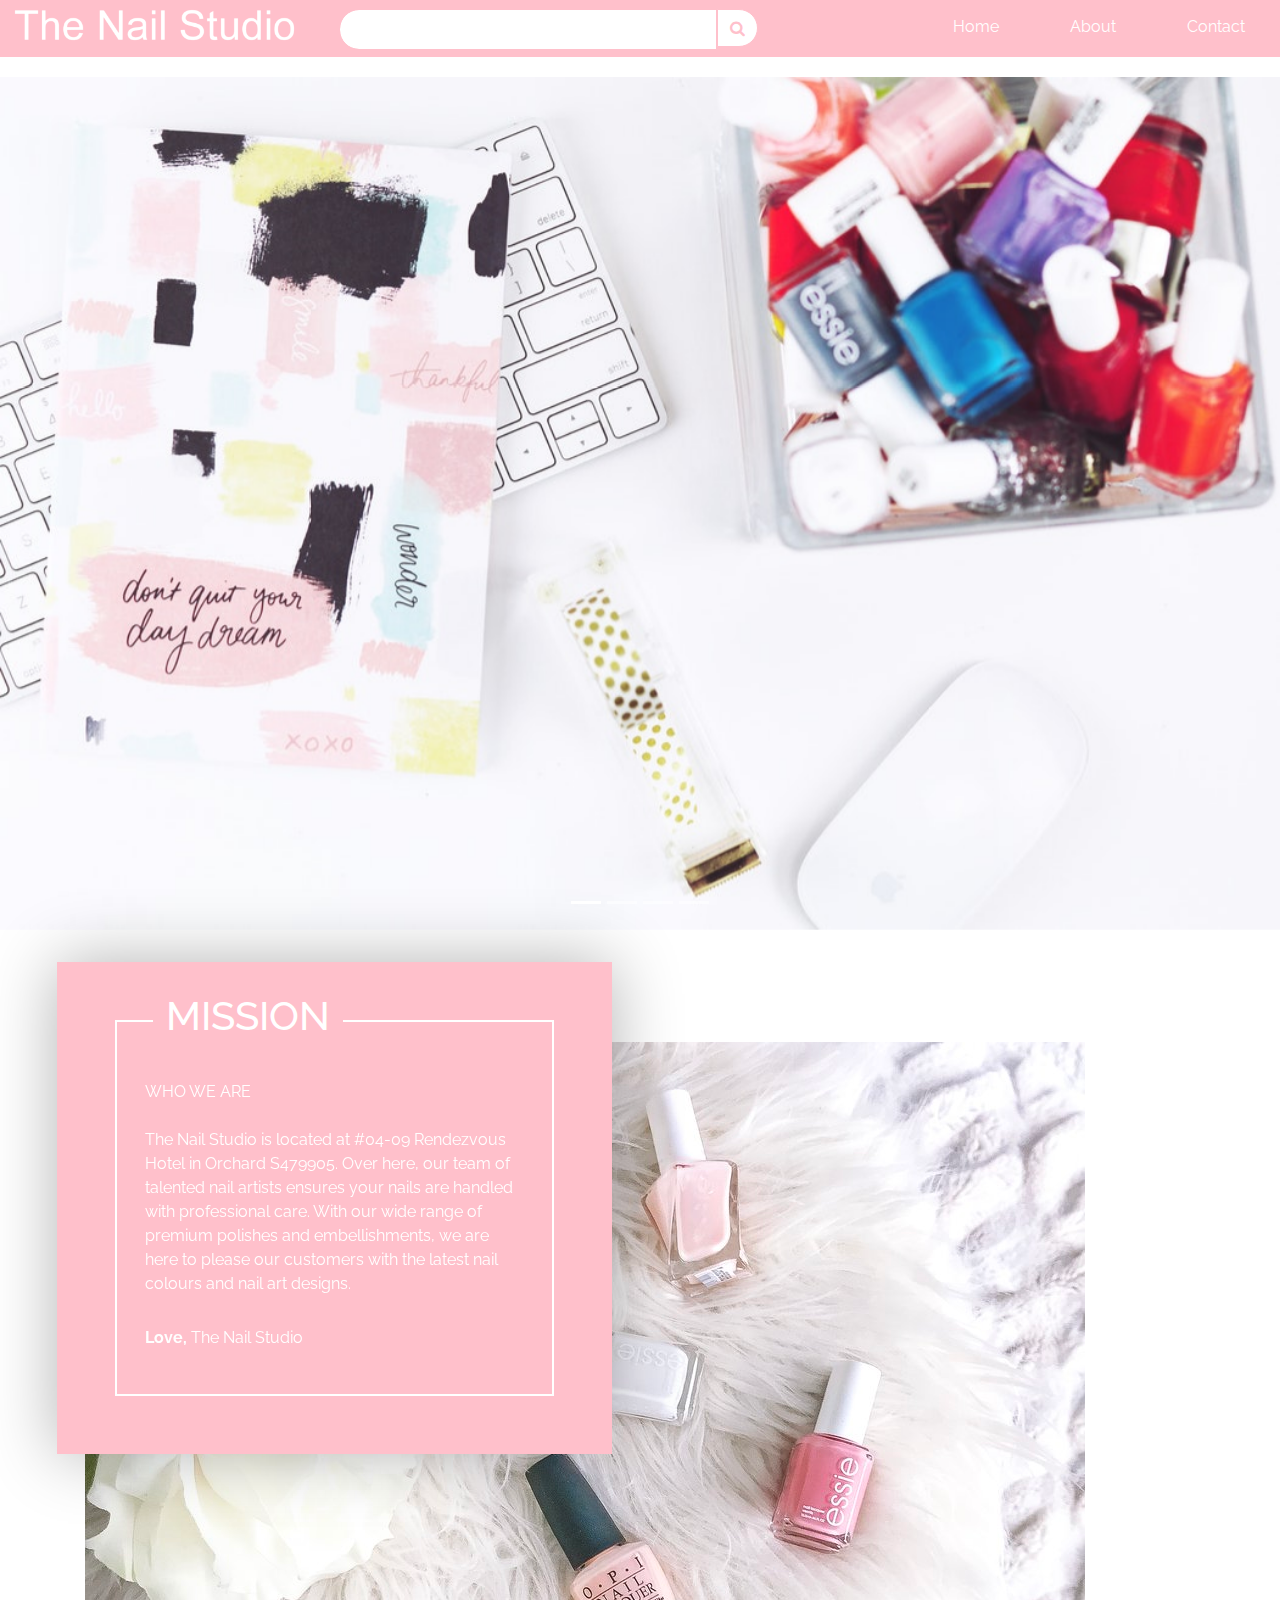
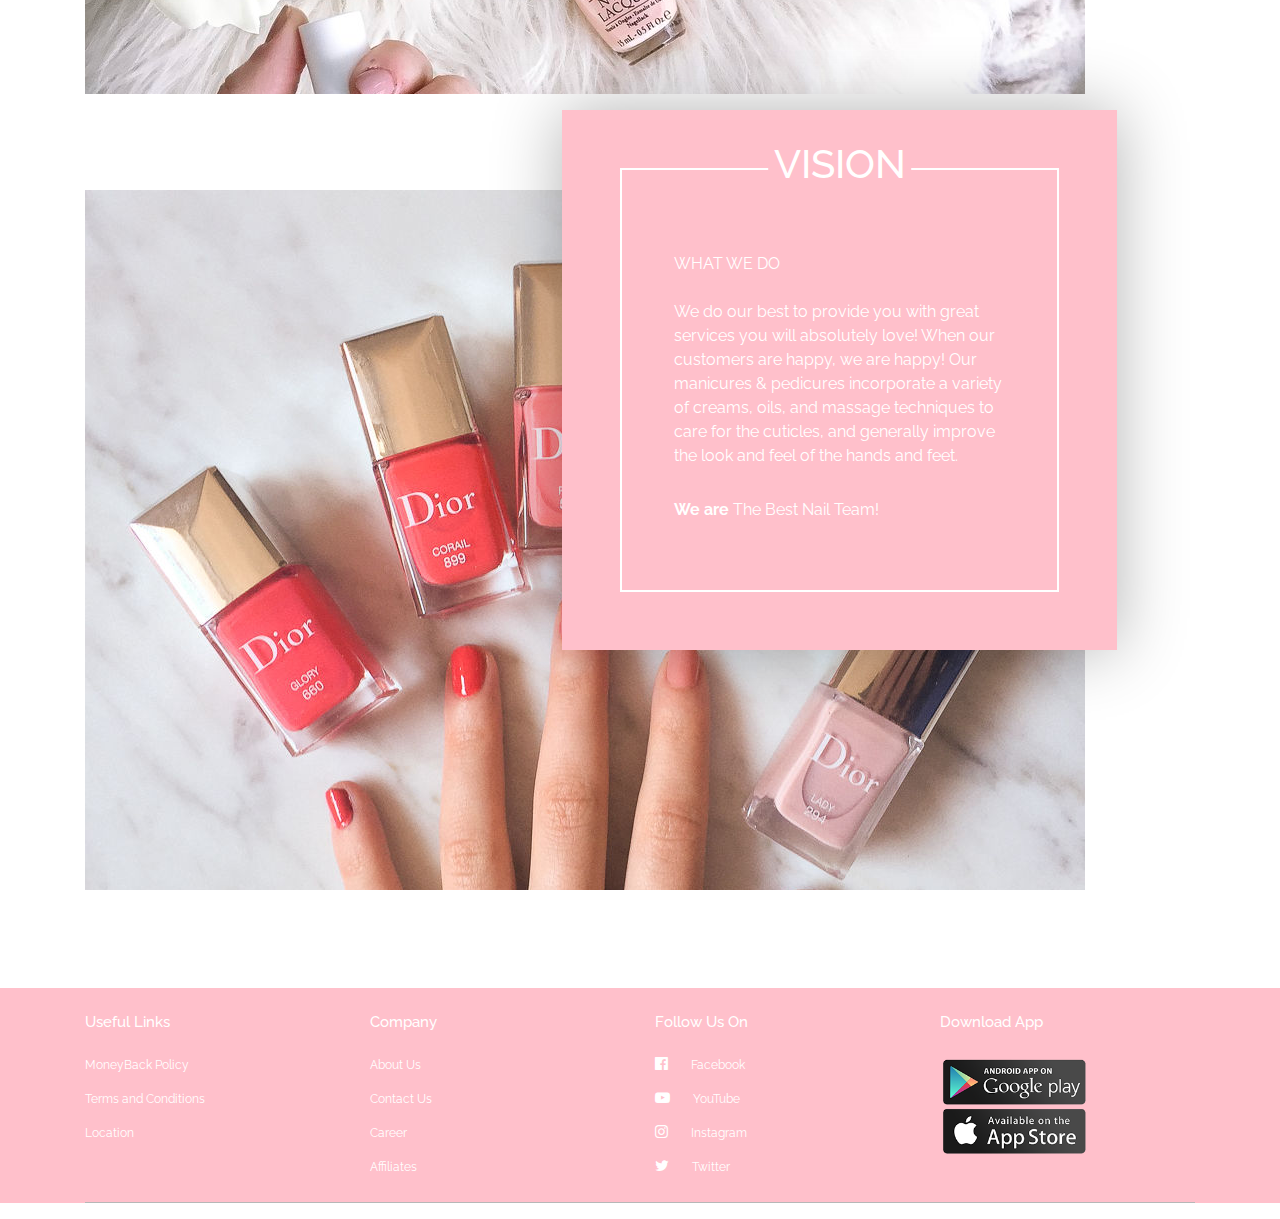
<file: about.html>
<html>
<head>
<title>About</title>
<link rel="stylesheet" href="style.css">
<link rel="stylesheet" href="https://stackpath.bootstrapcdn.com/bootstrap/4.2.1/css/bootstrap.min.css">
<link rel="stylesheet" href="https://stackpath.bootstrapcdn.com/font-awesome/4.7.0/css/font-awesome.min.css">
<link href="https://fonts.googleapis.com/css?family=Raleway" rel="stylesheet">
<script src="https://code.jquery.com/jquery-3.3.1.slim.min.js"></script>
<script src="https://stackpath.bootstrapcdn.com/bootstrap/4.2.1/js/bootstrap.min.js"></script>
</head>
<body>
<div class="top-nav-bar">
<div class="search-box">
    <i class="fa fa-bars" id="menu-btn" onclick="openmenu()"></i>
    <i class="fa fa-times" id="close-btn" onclick="closemenu()"></i>
    
<a href="index.html"><img src="images/logo2.png" class="logo"></a>
<input type="text" class="form-control">
<span class="input-group-text"><i class="fa fa-search"></i></span>
</div> 
<div class="menu-bar">
<ul>
<li><a href="index.html">Home</a></li>    
<li><a href="about.html">About</a></li>    
<li><a href="mailto:nailstudiosg.com">Contact</a></li> 
</ul>   
</div> 
</div>
</div>

<div class="sliderAbout">
  <div id="slider" class="carousel slide carousel-fade" data-ride="carousel">
  <div class="carousel-inner">
    <div class="carousel-item active">
      <img src="images/nail1.jpeg" class="d-block w-100">
    </div>
    <div class="carousel-item">
      <img src="images/nail8.jpeg" class="d-block w-100">
    </div>
    <div class="carousel-item">
      <img src="images/n1.jpeg" class="d-block w-100">
    </div>
      <div class="carousel-item">
      <img src="images/nail2.jpeg" class="d-block w-100">
    </div>
  </div>
  <ol class="carousel-indicators">
    <li data-target="#slider" data-slide-to="0" class="active"></li>
    <li data-target="#slider" data-slide-to="1"></li>
    <li data-target="#slider" data-slide-to="2"></li>
    <li data-target="#slider" data-slide-to="3"></li>
  </ol>
</div>  
</div>      

<!-------------Mission------------->  
<br>
<br>  
<section class="product-description">
    <div class="container">
  <section class="home-about">

    <div class="home-about-textbox parallax--box">
      <h1>MISSION</h1>
      <p>WHO WE ARE<br>
        <br>The Nail Studio is located at #04-09 Rendezvous Hotel in Orchard S479905. Over here, our team of talented nail artists ensures your nails are handled with professional care. With our wide range of premium polishes and embellishments, we are here to please our customers with the latest nail colours and nail art designs. </p>
      <p><strong>Love,</strong> <span>The Nail Studio</span></p>
    </div>

  </section>
</div>
  <br>
  <br>
</section>
<br>  
<br>
<section class="product-description">
    <div class="container">
  <section class="home-about-two">

    <div class="home-about-textbox-two parallax--box">
      <h1>VISION</h1>
      <p>WHAT WE DO<br>
        <br>We do our best to provide you with great services you will absolutely love!  When our customers are happy, we are happy! Our manicures & pedicures incorporate a variety of creams, oils, and massage techniques to care for the cuticles, and generally improve the look and feel of the hands and feet.
 </p>
      <p><strong>We are</strong> The Best Nail Team!</p>
    </div>

  </section>
</div>
  <br>
  <br>
</section>
</div>
</div>
</section>
    
    
 <!------------Footer----------->
<section class="footer">
  <div class="container tex-center">
      <div class="row">
          <div class="col-md-3">
              <h1 style="color: white">Useful Links</h1>
              <p><a href="https://www.facebook.com/The-Nail-Studio-361945437745318/" style="color: white">MoneyBack Policy</a></p>
              <p><a href="https://www.facebook.com/The-Nail-Studio-361945437745318/" style="color: white">Terms and Conditions</a></p>
              <p><a href="https://www.google.com/maps/dir//%2304-09+Orchard+Rendezvous+Hotel/@1.3066584,103.7574808,12z/data=!4m8!4m7!1m0!1m5!1m1!1s0x31da199b9879550b:0x35b4e3b675c1de6a!2m2!1d103.8276943!2d1.3066594" style="color: white">Location</a></p>
          </div>
          
          <div class="col-md-3">
              <h1>Company</h1>
              <p><a href="about.html" style="color: white">About Us</p>
              <p><a href="tel:+6593892330" style="color: white">Contact Us</a></p>
              <p><a href="https://www.linkedin.com/in/the-nail-studio-365a70182/" style="color: white">Career</a></p>
              <p><a href="https://www.mirageaesthetic.com/" style="color: white">Affiliates</a></p>
          </div>
          <div class="col-md-3">
              <h1>Follow Us On</h1>
              <p><a href="https://www.facebook.com/The-Nail-Studio-361945437745318/" style="color:white"><i class="fa fa-facebook-official"></a></i> Facebook</p>
              <p><a href="https://www.youtube.com/channel/UCzPRdYF7yD9EQNpP8cm3qxA?view_as=subscriber" style="color: white"><i class="fa fa-youtube-play"></a></i> YouTube</p>
              <p><a href="https://www.instagram.com/thenailstudio.sg/" style="color: white"><i class="fa fa-instagram"></a></i> Instagram</p>
              <p><i class="fa fa-twitter"></i> Twitter</p>
          </div>
          <div class="col-md-3 footer-image">
              <h1>Download App</h1>
              <img src="images/app-logo.png">
          </div>
      </div>
      <hr>
  </div>    
  </section>  
  </html>
</file>
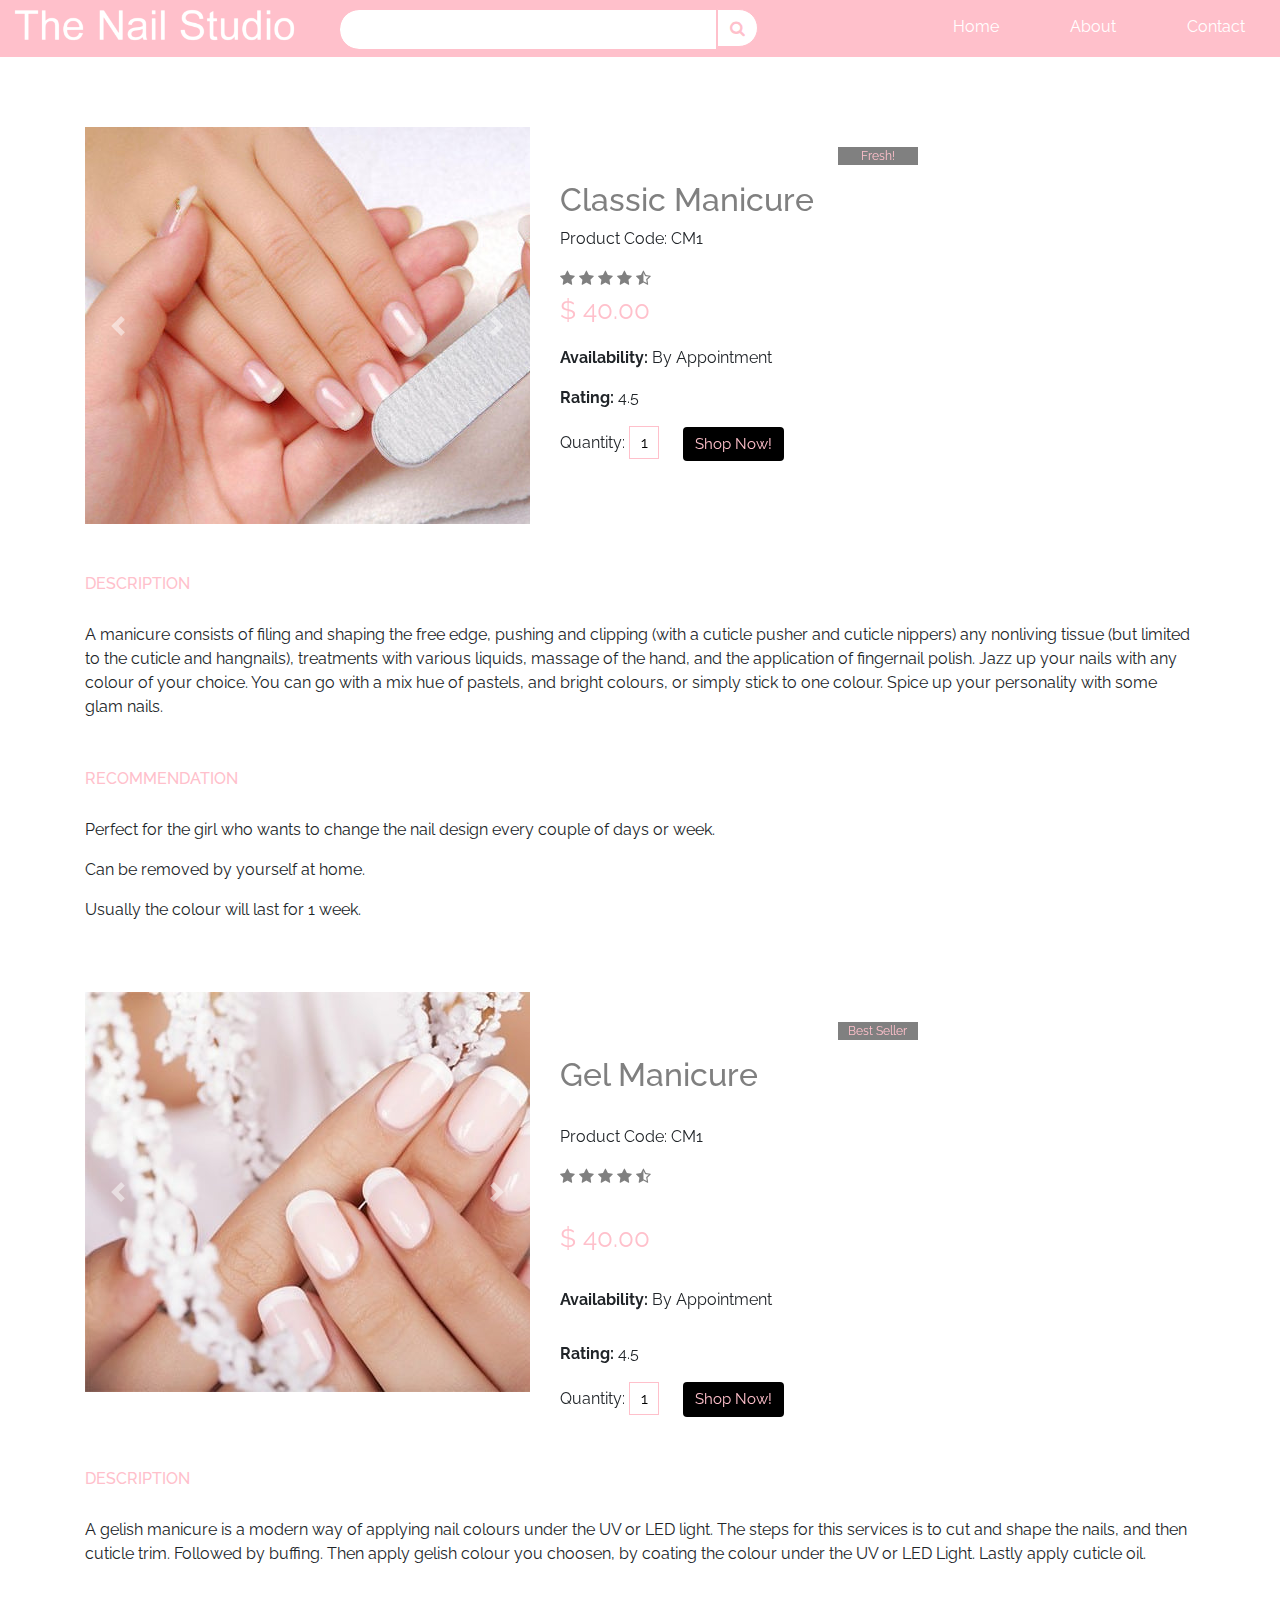
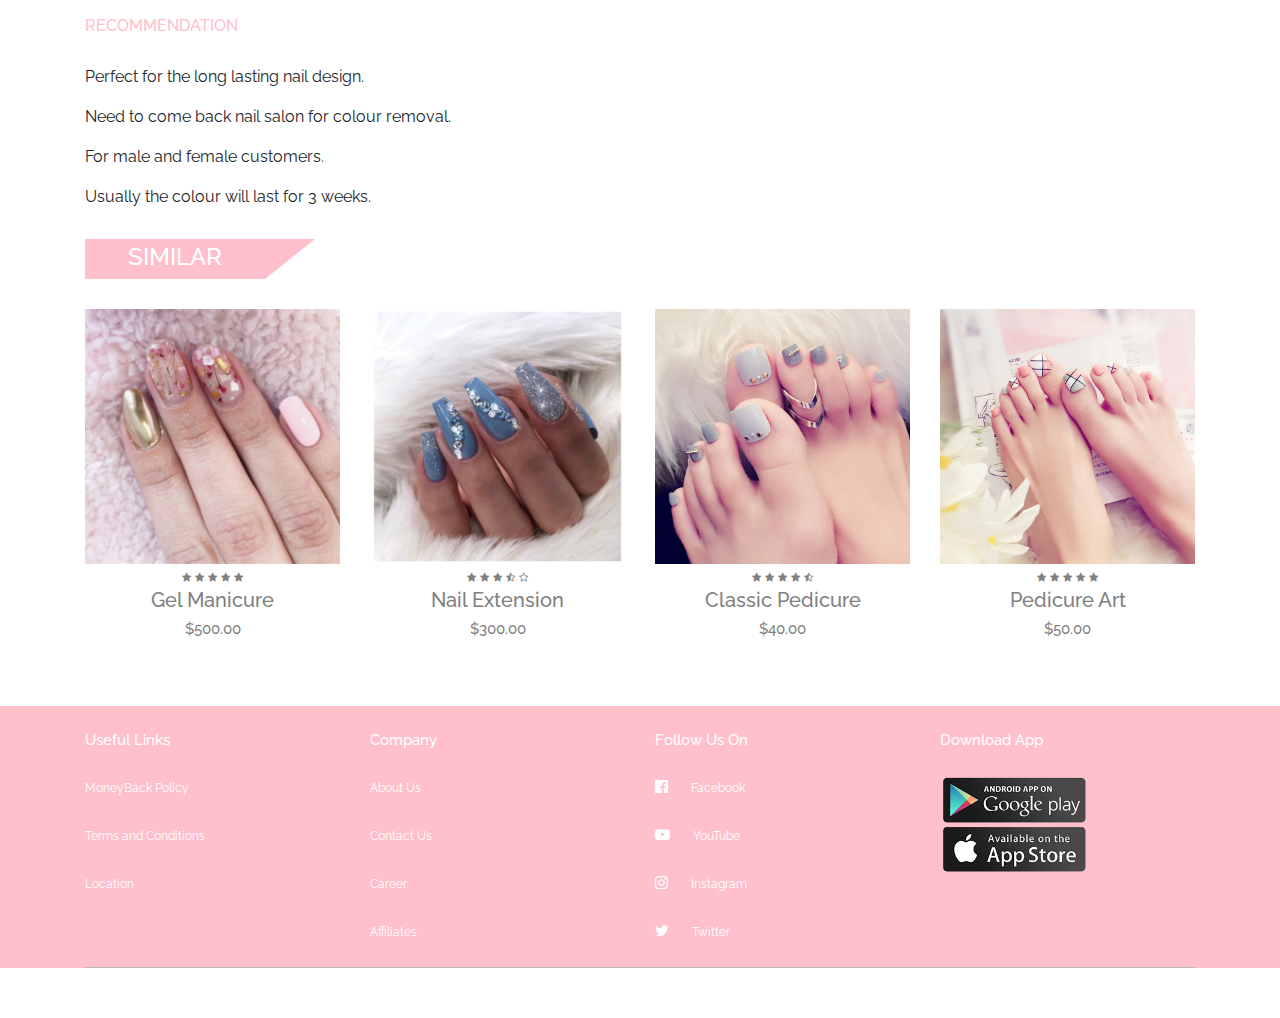
<file: feature.html>
<html>
<head>
<title>Featured Services</title>
<link rel="stylesheet" href="style.css">
<link rel="stylesheet" href="https://stackpath.bootstrapcdn.com/bootstrap/4.2.1/css/bootstrap.min.css">
<link rel="stylesheet" href="https://stackpath.bootstrapcdn.com/font-awesome/4.7.0/css/font-awesome.min.css">
<link href="https://fonts.googleapis.com/css?family=Raleway" rel="stylesheet">
<script src="https://code.jquery.com/jquery-3.3.1.slim.min.js"></script>
<script src="https://stackpath.bootstrapcdn.com/bootstrap/4.2.1/js/bootstrap.min.js"></script>
</head>
<body>
<div class="top-nav-bar">
<div class="search-box">
    <i class="fa fa-bars" id="menu-btn" onclick="openmenu()"></i>
    <i class="fa fa-times" id="close-btn" onclick="closemenu()"></i>
    
<a href="index.html"><img src="images/logo2.png" class="logo"></a>
<input type="text" class="form-control">
<span class="input-group-text"><i class="fa fa-search"></i></span>
</div> 
<div class="menu-bar">
<ul>
<li><a href="index.html">Home</a></li>    
<li><a href="about.html">About</a></li>    
<li><a href="mailto:nailstudiosg.com">Contact</a></li>  
</ul>   
</div> 
</div>
</div>

<!-------------Single Product------------->    

<section class="single-product">
<div class="container">
<div class="row">
<div class="col-md-5">
    <div id="product-slider" class="carousel slide carousel-fade" data-ride="carousel">
  <div class="carousel-inner">
    <div class="carousel-item active">
      <img src="images/na3.jpg" class="d-block">
    </div>
    <div class="carousel-item">
      <img src="images/nail8.jpg" class="d-block">
    </div>
    <div class="carousel-item">
      <img src="images/classic.jpg" class="d-block">
    </div>
      <a class="carousel-control-prev" href="#product-slider" role="button" data-slide="prev">
    <span class="carousel-control-prev-icon" aria-hidden="true"></span>
    <span class="sr-only">Previous</span>
  </a>
  <a class="carousel-control-next" href="#product-slider" role="button" data-slide="next">
    <span class="carousel-control-next-icon" aria-hidden="true"></span>
    <span class="sr-only">Next</span>
  </a>
  </div>
  
</div>
</div>   
    
 <div class="col-md-7">
     <p class="new-arrival text-center">Fresh!</p>
     <h2>Classic Manicure</h2>
    <p>Product Code: CM1</p>
     
     <i class="fa fa-star"></i>  
      <i class="fa fa-star"></i>  
      <i class="fa fa-star"></i>  
      <i class="fa fa-star"></i>  
      <i class="fa fa-star-half-o"></i>
        
     <p class="price">$ 40.00</p>
     <p><b>Availability:</b> By Appointment</p>
     <p><b>Rating:</b> 4.5</p>
     <label>Quantity: </label>
     <input type="text" value="1">
     <button type="button" class="btn btn-primary"><a href="shop.html" style="color: pink">Shop Now!</a></button>
</div>    
</div>    
</div>    
</section>
    
<!------------product-description-------------->
    
<section class="product-description">
<div class="container">
<h6>DESCRIPTION</h6>
<p>A manicure consists of filing and shaping the free edge, pushing and clipping (with a cuticle pusher and cuticle nippers) any nonliving tissue (but limited to the cuticle and hangnails), treatments with various liquids, massage of the hand, and the application of fingernail polish. Jazz up your nails with any colour of your choice. You can go with a mix hue of pastels, and bright colours, or simply stick to one colour. Spice up your personality with some glam nails.</P>

<h6>RECOMMENDATION</h6>
<p>
<ul>Perfect for the girl who wants to change the nail design every couple of days or week.</ul>
<ul>Can be removed by yourself at home.</ul>
<ul>Usually the colour will last for 1 week.</ul>     
</div>
<!-------------Single Product-------------> 

<section class="single-product">
<div class="container">
<div class="row">
<div class="col-md-5">
    <div id="product-slider" class="carousel slide carousel-fade" data-ride="carousel">
  <div class="carousel-inner">
    <div class="carousel-item active">
      <img src="images/classic.jpg" class="d-block">
    </div>
    <div class="carousel-item">
      <img src="images/na3.jpg" class="d-block">
    </div>
    <div class="carousel-item">
      <img src="images/nail8.jpg" class="d-block">
    </div>
      <a class="carousel-control-prev" href="#product-slider" role="button" data-slide="prev">
    <span class="carousel-control-prev-icon" aria-hidden="true"></span>
    <span class="sr-only">Previous</span>
  </a>
  <a class="carousel-control-next" href="#product-slider" role="button" data-slide="next">
    <span class="carousel-control-next-icon" aria-hidden="true"></span>
    <span class="sr-only">Next</span>
  </a>
  </div>
  
</div>
</div>   
    
 <div class="col-md-7">
     <p class="new-arrival text-center">Best Seller</p>
     <h2>Gel Manicure</h2>
    <p>Product Code: CM1</p>
     
     <i class="fa fa-star"></i>  
      <i class="fa fa-star"></i>  
      <i class="fa fa-star"></i>  
      <i class="fa fa-star"></i>  
      <i class="fa fa-star-half-o"></i>
     <p class="price">$ 40.00</p>
     <p><b>Availability:</b> By Appointment</p>
     <p><b>Rating:</b> 4.5</p>
     <label>Quantity: </label>
     <input type="text" value="1">
     <button type="button" class="btn btn-primary"><a href="shop.html" style="color: pink">Shop Now!</a></button>
</div>    
</div>    
</div>    
</section>
  
<!------------product-description-------------->
    
<section class="product-description">
<div class="container">
<h6>DESCRIPTION</h6>
<p>A gelish manicure is a modern way of applying nail colours under the UV or LED light. The steps for this services is to cut and shape the nails, and then cuticle trim. Followed by buffing. Then apply gelish colour you choosen, by coating the colour under the UV or LED Light. Lastly apply cuticle oil.</P>

<h6>RECOMMENDATION</h6>
<p>
<ul>Perfect for the long lasting nail design.</ul> 
<ul>Need to come back nail salon for colour removal.</ul>
<ul>For male and female customers.</ul>
<ul>Usually the colour will last for 3 weeks.</ul></p>
       
</div> 
    
<div class="container">
    <div class="title-box">
    <h2>SIMILAR</h2>
    </div>
    <div class="row">
      <div class="col-md-3">
    <div class="product-top">
        <a href="https://www.instagram.com/thenailstudio.sg/"><img src="images/nai2.jpg"></a> 
        <div class="overlay-right">
        <button type="button" class="btn btn-secondary" title="Description">
           <i class="fa fa-eye"></i> 
        </button>
        <button type="button" class="btn btn-secondary" title="Like">
           <i class="fa fa-heart-o"></i> 
        </button>
            <button type="button" class="btn btn-secondary" title="Purchase">
           <i class="fa fa-shopping-cart"></i> 
        </button>
        </div>
    </div>
    <div class="product-bottom text-center">
      <i class="fa fa-star"></i>  
      <i class="fa fa-star"></i>  
      <i class="fa fa-star"></i>  
      <i class="fa fa-star"></i>  
      <i class="fa fa-star"></i>  
        <h3>Gel Manicure</h3>
        <h5>$500.00</h5>
    </div>
    </div>
     
    <div class="col-md-3">
    <div class="product-top">
        <a href="https://www.instagram.com/thenailstudio.sg/"><img src="images/nai4.jpg"></a> 
        <div class="overlay-right">
        <button type="button" class="btn btn-secondary" title="Description">
           <i class="fa fa-eye"></i> 
        </button>
        <button type="button" class="btn btn-secondary" title="Like">
           <i class="fa fa-heart-o"></i> 
        </button>
            <button type="button" class="btn btn-secondary" title="Purchase">
           <i class="fa fa-shopping-cart"></i> 
        </button>
        </div>
    </div>
    <div class="product-bottom text-center">
      <i class="fa fa-star"></i>  
      <i class="fa fa-star"></i>  
      <i class="fa fa-star"></i>  
      <i class="fa fa-star-half-o"></i>  
      <i class="fa fa-star-o"></i>  
        <h3>Nail Extension</h3>
        <h5>$300.00</h5>
    </div>
    </div> 
        
    <div class="col-md-3">
    <div class="product-top">
        <a href="https://www.instagram.com/thenailstudio.sg/"><img src="images/naill.jpg"></a> 
        <div class="overlay-right">
        <button type="button" class="btn btn-secondary" title="Description">
           <i class="fa fa-eye"></i> 
        </button>
        <button type="button" class="btn btn-secondary" title="Like">
           <i class="fa fa-heart-o"></i> 
        </button>
            <button type="button" class="btn btn-secondary" title="Purchase">
           <i class="fa fa-shopping-cart"></i> 
        </button>
        </div>
    </div>
    <div class="product-bottom text-center">
      <i class="fa fa-star"></i>  
      <i class="fa fa-star"></i>  
      <i class="fa fa-star"></i>  
      <i class="fa fa-star"></i>  
      <i class="fa fa-star-half-o"></i>  
        <h3>Classic Pedicure</h3>
        <h5>$40.00</h5>
    </div>
    </div>

    <div class="col-md-3">
    <div class="product-top">
        <a href="https://www.instagram.com/thenailstudio.sg/"><img src="images/naill1.jpg"></a> 
        <div class="overlay-right">
        <button type="button" class="btn btn-secondary" title="Description">
           <i class="fa fa-eye"></i> 
        </button>
        <button type="button" class="btn btn-secondary" title="Like">
           <i class="fa fa-heart-o"></i> 
        </button>
            <button type="button" class="btn btn-secondary" title="Purchase">
           <i class="fa fa-shopping-cart"></i> 
        </button>
        </div>
    </div>
    <div class="product-bottom text-center">
      <i class="fa fa-star"></i>  
      <i class="fa fa-star"></i>  
      <i class="fa fa-star"></i>  
      <i class="fa fa-star"></i>  
      <i class="fa fa-star"></i>  
        <h3>Pedicure Art</h3>
        <h5>$50.00</h5>
    </div>
    </div>   
    </div>
</div>   
</section>
    
<!------------Footer----------->
<section class="footer">
  <div class="container tex-center">
      <div class="row">
          <div class="col-md-3">
              <h1 style="color: white">Useful Links</h1>
              <p><a href="https://www.facebook.com/The-Nail-Studio-361945437745318/" style="color: white">MoneyBack Policy</a></p>
              <p><a href="https://www.facebook.com/The-Nail-Studio-361945437745318/" style="color: white">Terms and Conditions</a></p>
              <p><a href="https://www.google.com/maps/dir//%2304-09+Orchard+Rendezvous+Hotel/@1.3066584,103.7574808,12z/data=!4m8!4m7!1m0!1m5!1m1!1s0x31da199b9879550b:0x35b4e3b675c1de6a!2m2!1d103.8276943!2d1.3066594" style="color: white">Location</a></p>
          </div>
          
          <div class="col-md-3">
              <h1>Company</h1>
              <p><a href="about.html" style="color: white">About Us</p>
              <p><a href="tel:+6593892330" style="color: white">Contact Us</a></p>
              <p><a href="https://www.linkedin.com/in/the-nail-studio-365a70182/" style="color: white">Career</a></p>
              <p><a href="https://www.mirageaesthetic.com/" style="color: white">Affiliates</a></p>
          </div>
          <div class="col-md-3">
              <h1>Follow Us On</h1>
              <p><a href="https://www.facebook.com/The-Nail-Studio-361945437745318/" style="color:white"><i class="fa fa-facebook-official"></a></i> Facebook</p>
              <p><a href="https://www.youtube.com/channel/UCzPRdYF7yD9EQNpP8cm3qxA?view_as=subscriber" style="color: white"><i class="fa fa-youtube-play"></a></i> YouTube</p>
              <p><a href="https://www.instagram.com/thenailstudio.sg/" style="color: white"><i class="fa fa-instagram"></a></i> Instagram</p>
              <p><i class="fa fa-twitter"></i> Twitter</p>
          </div>
          <div class="col-md-3 footer-image">
              <h1>Download App</h1>
              <img src="images/app-logo.png">
          </div>
      </div>
      <hr>
  </div>    
  </section>
</file>
<file: style.css>
*
{
    margin: 0;
    padding: 0; 
}
body
{
    font-family: "Raleway", sans-serif !important;
    background: white;
}

.top-nav-bar
{
   height: 57px;
    top: 0;
    position: sticky;
    background: pink;
    margin-bottom: 20px;
    border-bottom: 3px solid pink;
    z-index: 2;
}
.logo
{
    height: 40px;
    margin: 5px 10px;
}
.form-control
{
    margin-top: 9px;
    margin-left: 30px;
    border: 1px solid pink !important;
    border-top-left-radius: 20px !important;
    border-bottom-left-radius: 20px !important;
    border-top-right-radius: 0 !important;
    border-bottom-right-radius: 0 !important;
    box-shadow: none !important;
    
}
.input-group-text
{
    background: white !important;
    border: 1px solid pink !important;
    margin: 8.5px 10px 3px 0 !important;
    border-top-left-radius: 0px !important;
    border-bottom-left-radius: 0px !important;
    border-top-right-radius: 20px !important;
    border-bottom-right-radius: 20px !important;
    cursor: pointer;
}
.search-box
{
    display: inline-flex;
    width: 60%;
}
.fa-search
{
    color: pink;
}
.menu-bar
{
    width: 40%;
    height: 57px;
    float: right;
}
.menu-bar ul
{
    display: inline-flex;
    float: right;
}
.menu-bar ul li
{
    border-left: 1px solid pink;
    list-style-type: none;
    padding: 15px 35px;
    text-align: center;
    background-color: pink;
    cursor: pointer;
}
.menu-bar ul li a
{
    font-size: 16px;
    color: white;
    text-decoration: none;
}
.fa-shopping-basket
{
    margin-right: 5px;
}
@media only screen and (max-width: 980px)
{
    .top-nav-bar
    {
        height: 118px;
        border-bottom: 0;
    }
    .search-box
    {
        width: 100%;
    }
    .menu-bar
    {
        width: 100%;
    }
    .menu-bar ul
    {
        margin: 10px 0;
        width: 100%;
    }
    .menu-bar ul li
    {
        height: 57px;
        width: 100%;
    } 

    .logo {
        width: 55%;
    }
}

/*----------------Side-menu--------------*/
.side-menu
{
    height: 79%;
    width: 15%;
    font-size: 20px;
    float: left;
    z-index: 2;
    background-color: white;
}
.side-menu ul
{
    margin-left: 10px;
}
.side-menu ul li
{
    list-style-type: none;
    color: pink;
    margin-top: 10px;
    cursor: pointer;
}
.side-menu ul li:hover
{
    color: gray;
}
.side-menu ul li ul
{
    display: none;
    z-index: 10;
    top: 77px;
}
.side-menu ul li:hover ul
{
    display: block;
    height: 400px;
    margin-left: 14%;
    padding: 0 100px 10px 10px;
    position: fixed;
    background: white;
    box-shadow: 1px 1px 4px 1px rgba(0,0,0,0.5);
}
.fa-angle-right
{
    margin-top: 4px;
    margin-right: 8px;
    float: right;
}
#menu-btn, #close-btn
{
    font-size: 30px;
    margin: 10px;
    color: pink;
    display: none;
}

@media only screen and (max-width: 980px)
{
    .side-menu
    {
        width: 34%;
        z-index: 20;
        top: 133px;
        position: fixed;
        font-size: 12px;  
        display: none;
        background: #f1f3f4;
    }
    .side-menu ul li ul
    {
        top: 133px;
    }
    .side-menu ul li:hover ul
    {
        margin-left: 31%;
    }
    #menu-btn
    {
        display: block;
    }
}
/*-----------------slider CSS-------------------*/

.slider
{
    width: 85%;
    margin-left: 15%;
    padding: 0 10px;
}
.carousel
{
    box-shadow: none;
}
.carousel-indicators
{
    z-index: 1 !important;
}
@media only screen and (max-width: 980px)
{
    .slider
    {
        width: 100%;
        margin-left: 0;
    }
}

.sliderAbout

{
    width: 100%;
    margin-bottom: 5%;
    
}
/*------------featured-categories CSS------------*/

.featured-categories
{
    margin: 50px 0;
}
.featured-categories img
{
    width: 100%;
    padding: 20px 0;
    transition: 1s;
    cursor: pointer;
}
.featured-categories img:hover
{
    transform: scale(1.1);
}

/*---------------On Sale product CSS----------------*/

.title-box
{
    background: pink;
    color: #fff;
    width: 180px;
    padding: 4px 10px;
    height: 40px;
    margin-bottom: 30px;
    display: flex;
}
.title-box h2
{
    font-size: 24px;
}
.title-box::after
{
    content: '';
    border-top: 40px solid pink;
    border-right: 50px solid transparent;
    position: absolute;
    display: flex;
    margin-top: -4px;
    margin-left: 170px;
}

/*-------------product-top CSS----------------*/
.product-top img
{
    width: 100%;
}
.overlay-right
{
    display: block;
    opacity: 0;
    position: absolute;
    top: 10%;
    margin-left: 0;
    width: 70px;
}
.overlay-right .fa
{
    cursor: pointer;
    background-color: #fff;
    color: #000;
    height: 35px;
    width: 35px;
    font-size: 20px;
    padding: 7px;
    margin-top: 5%;
    margin-bottom: 5%;
}
.overlay-right .btn-secondary
{
    background: none !important;
    border: none !important;
    box-shadow: none !important;
}
.product-top:hover .overlay-right
{
    opacity: 1;
    margin-left: 5%;
    transition: 0.5s;
}

/*--------------Product-bottom-CSS---------------*/

.product-bottom .fa
{
    color: gray;
    font-size: 10px;
}
.product-bottom h3
{
    font-size: 20px;
    color: gray;
}
.product-bottom h5
{
    font-size: 15px;
    padding-bottom: 10px;
    color: gray;
}
.new-products
{
    margin: 50px 0;
}
/*----------website-features-------------*/
.website-features
{
   margin: 60px 0;
}

.website-features img
{
    width: 20%;
}
.feature-text
{
    margin-top: 10px;
    float: right;
    width: 80%;
    padding-left: 20px;
    color: gray;
}
.feature-box
{
    padding-top: 20px;
}

/*--------------footer---------------*/
.footer
{
    margin-top: 50px;
    background: pink;
    color: #fff;
}
.footer h1
{
    font-size: 15px;
    margin: 25px 0;
}
.footer p
{
    font-size: 12px;
}
.copyright
{
    margin-bottom: -80px;
    text-align: center;
    font-size: 15px;
    padding-bottom: 20px;
}
.fa-heart-o
{
    color: red;
    font-size: 15px;
}
.footer hr
{
    margin-top: 10px;
    background-color: #ccc;
}
.footer-image img
{
    width: 150px;
}
.footer .row .fa
{
    padding-right: 20px;
    font-size: 15px;
}

/*----------------single-product---------------*/
.single-product
{
    margin-top: 70px;
}
.new-arrival
{
    background: gray;
    width: 80px;
    color: pink;
    font-size: 12px;
    margin-top: 20px;
}
.col-md-7 h2
{
    color: gray;
}
.single-product .fa
{
    color: gray;
}
.single-product .price
{
    color: pink;
    font-size: 26px;
    padding-top: 0px;
}


.single-product input
{
    border: 1px solid pink;
    height: 33px;
    text-align: center;
    width: 30px;
}

.single-product .btn-primary
{
    background: black !important;
    color: pink;
    font-size: 15px;
    margin-left: 20px;
    border: none;
    box-shadow: none !important;
}
/*--------------product-description---------------*/

.product-description h6
{
    margin-top: 50px;
    color: pink;
}
.product-description p
{
    margin-top: 30px;
}
.product-description hr
{
    margin-bottom: 50px;
}

.home-about-textbox 
{
    background-color: pink;
    padding: 4em;
    width: 100vw;
    margin-left: -2.5%;
    outline: 2px solid white;
    outline-offset: -2.5em;
    color: white;
    position: relative;
}

.home-about-textbox h1 
{
    color: white;
    position: absolute;
    left: 50%;
    transform: translateX(-50%);
    top: .75em;
    background: pink;
    padding: 0 .145em;
}

@media (min-width: 25rem) 
{
    h1 {
        font-size: 2rem;
    }

    .home-about-textbox 
    {
        padding: 5.5em;
    }

    .home-about-textbox h1 
    {
        top: .6em;
        padding: 0 .325em;
    }
}

@media (min-width: 60rem) 
{
    h1 {
        font-size: 2.5rem;
    }

    .home-about 
    {
        background-image: url("nia2.jpeg");
        background-repeat: no-repeat;
        padding-bottom: 10em;
    }

    .home-about-textbox 
    {
        width: 50%;
        padding: 7em;
        outline-offset: -3.75em;
        margin-left: -2.5%;
        top: -5em;
        text-align: left;
        box-shadow: 0 0 4em 0 rgba(0,0,0,.3);
    }

    .home-about-textbox h1 {
        top: .75em;
        left: 6rem;
        transform: translateX(0);
    }
}

/* second*/

.home-about-textbox-two 
{
    background-color: pink;
    padding: 4em;
    width: 100vw;
    margin-left: -2.5%;
    outline: 2px solid white;
    outline-offset: -2.5em;
    color: white;
    position: relative;
}

.home-about-textbox-two h1 
{
    color: white;
    position: absolute;
    left: 50%;
    transform: translateX(-50%);
    top: .75em;
    background: pink;
    padding: 0 .145em;
}

@media (min-width: 25rem) 
{
    h1 {
        font-size: 2rem;
    }

    .home-about-textbox 
    {
        padding: 5.5em;
    }

    .home-about-textbox h1 
    {
        top: .6em;
        padding: 0 .325em;
    }
}

@media (min-width: 60rem) 
{
    h1 {
        font-size: 2.5rem;
    }

    .home-about-two 
    {
        background-image: url("nai.jpeg");
        background-repeat: no-repeat;
        padding-bottom: 10em;
    }

    .home-about-textbox-two 
    {
        width: 50%;
        padding: 7em;
        outline-offset: -3.75em;
        margin-left: 43%;
        top: -5em;
        text-align: left;
        box-shadow: 0 0 4em 0 rgba(0,0,0,.3);
    }

    .home-about-textbox h1 
    {
        top: .75em;
        left: 6rem;
        transform: translateX(0);
    }
}

.money 
{
    color: pink;
}

.content-section
{
    padding-left: 0;
}

.container
{
    padding-left: 0;
}

.shop-item-image
{
    width: 70%;
    margin: 30px;
    padding-left: 20px;
}

.shop-item-details 
{
    float: right;
    margin-left: 0;
    padding-top: 150px;
    padding-left: 0;
  
}



@media only screen and (max-width: 980px)
{

    .shop-item-image
    {
        width: 100%;
        position: center;
    }

    .shop-item-details 
    {
     position: right;
     padding-top: 0;
     margin-left: 40px;

    }

    product-description
    {
    display: none;
    }
}
/*--------------shop---------------*/

:root {
    --color-white: #f4f4f4;
    --color-gray-light: #d1d1d1;
    --color-black: gray;  
    --color-primary: pink;
    --color-primary-light: gray;
    --color-danger: gray;
    --color-danger-light: pink  ;
    --min-width: 360px;
    --max-width: 1200px;
    --base-font-family: Raleway, Helvetica, sans-serif;
    --fancy-font-family: 'Raleway', serif;
    --base-padding: 10px;
    font-size: 12px;
  }
  
  @media screen and (min-width: 600px) 
  {
    :root {
      --base-padding: 12px;
      font-size: 14px; 
    }
  }
  
  @media screen and (min-width: 1000px) 
  {
    :root {
      --base-padding: 20px;
      font-size: 16px;
    }
  }
  
  body 
  {
    margin: 0;
    min-width: var(--min-width);
    color: var(--color-black);
    font-family: var(--base-font-family);
  }
  
  /* ----------------- layout ----------------- */
  
  .main-container 
  {
    max-width: var(--max-width);
    display: grid;
    grid-gap: var(--base-padding);
    grid-template-columns: 1fr 3fr;
    margin: 0 auto;
    padding: 0 var(--base-padding);
  }
  
  @media screen and (min-width: 600px) 
  {
    .main-container { grid-template-columns: 5fr 6fr }
  }
  
  @media screen and (min-width: 1000px) 
  {
    .main-container { grid-template-columns: 5fr 3fr }
  }
  
  .section 
  {
    display: flex;
    flex-direction: column;
    max-height: 100vh;
  }
  
  /* ----------------- typography ----------------- */
  
  h1, h2, h3 
  {
    font-weight: 400;
    margin: 1rem auto;
  }
  
  p 
  {
    margin: 1rem auto;
  }
  
  .text-center 
  {
    text-align: center;
  }
  
  /* ----------------- Buttons ----------------- */
  
  button 
  {
    font-family: var(--base-font-family);
    cursor: pointer;
    font-size: .95rem;
    border: none;
  }
  
  :disabled 
  {
    opacity: .5;
    cursor: not-allowed;
  }
  
  .btn 
  {
    padding: .65rem 1rem;
    transition: .3s all;
  }
  
  .btn--small
  {
    padding: .2rem .4rem;
  }
  
  .btn--primary 
  {
    color: var(--color-white);
    background: var(--color-primary);
  }
  
  .btn--primary:hover:not(:disabled),
  .btn--primary:focus 
  {
    outline: none;
    box-shadow: 0 0 0 5px var(--color-primary-light);
  }
  
  .btn--danger 
  {
    color: var(--color-white);
    background: var(--color-danger);
  }
  
  .btn--danger:hover:not(:disabled),
  .btn--danger:focus 
  {
    outline: none;
    box-shadow: 0 0 0 5px var(--color-danger-light);
  }
  
  /* ----------------- Products ----------------- */
  
  .products 
  {
    display: grid;
    grid-gap: var(--base-padding);
    overflow: auto;
  }
  
  @media screen and (min-width: 600px) 
  {
    .products 
    {
      grid-template-columns: repeat(2, 1fr);
    }
  }
  
  @media screen and (min-width: 1000px) 
  {
    .products 
    {
      grid-template-columns: repeat(3, 1fr);
    }
  }
  
  .product 
  {
    text-align: center;
    padding: var(--base-padding);
    border: 2px dashed var(--color-gray-light);
  }

  .product__price 
  {
    font-size: 18px;
  }
  
  .product:hover 
  {
    border-style: solid;
  }
  
  .product__price:before 
  {
    content: '$';
  }
  
  .product__name 
  {
    font-size: 20px;
  }

  .product__image 
  {
    max-width: 65px;
    transition: .3s all;
    filter: drop-shadow(0px 0px 0px transparent);
    font-size: 20px;
  }
  
  @media screen and (min-width: 600px) 
  {
    .product__image {
      max-width: 100px;
    }
  }
  
  .product:hover .product__image 
  {
    animation: .5s shake-product-image;
  }
  
  @keyframes shake-product-image 
  {
    25% 
    {
      transform: rotate(-10deg);
    }
    50% 
    {
      transform: rotate(10deg);
    }  
    75% 
    {
      transform: rotate(-10deg);
    }
    100% 
    {
      transform: rotate(0deg);
    }
  }
  
  /* ----------------- Cart ----------------- */
  
  .cart 
  {
    display: grid;
    grid-gap: var(--base-padding);
    overflow-x: hidden;
    overflow-y: auto;
  }
  
  .cart h3 
  {
    margin: 0;
    font-size: 20px;
  }
  
  .cart__item 
  {
    display: grid;
    grid-template-columns: 2rem 7rem 3rem auto 1rem auto auto;
    justify-content: space-between;
    align-items: center;  
    text-align: center;
    padding: var(--base-padding);
    border: 2px dashed var(--color-gray-light);
    animation: .3s add-cart-item;
  }
  
  @keyframes add-cart-item 
  {
    from 
    {
      margin-left: -200px;
      margin-right: 200px;
      opacity: 0;
    }
    to 
    {
      margin-left: 0;
      margin-right: 0;
      opacity: 1;
    }
  }
  
  .cart__item--removed 
  {
    animation: .3s remove-cart-item;
  }
  
  @keyframes remove-cart-item 
  {
    to 
    {
      margin-left: 200px;
      margin-right: -200px;
      opacity: 0;
    }
  }
  
  .cart__item__image 
  {
    max-width: 28px;
  }
  
  @media screen and (min-width: 600px) 
  {
    .cart__item__image 
    {
      max-width: 38.5px;
    }

    .cart__item__price h3 
    {
      font-size: 10px;
    }
  }
  
  .cart__item__price:before 
  {
    content: '$';
  }
  
  .cart-footer 
  {
    display: flex;
    justify-content: space-between;
    margin-top: var(--base-padding);
  }
  
  .overlay 
  {
    position: fixed;
    top: 0;
    right: 0;
    bottom: 0;
    left: 0;
    background: rgba(255, 255, 255, .7);
    cursor: wait;
  }
  
.parallax--bg,
.parallax--box {
    transition: initial;
}
</file>
